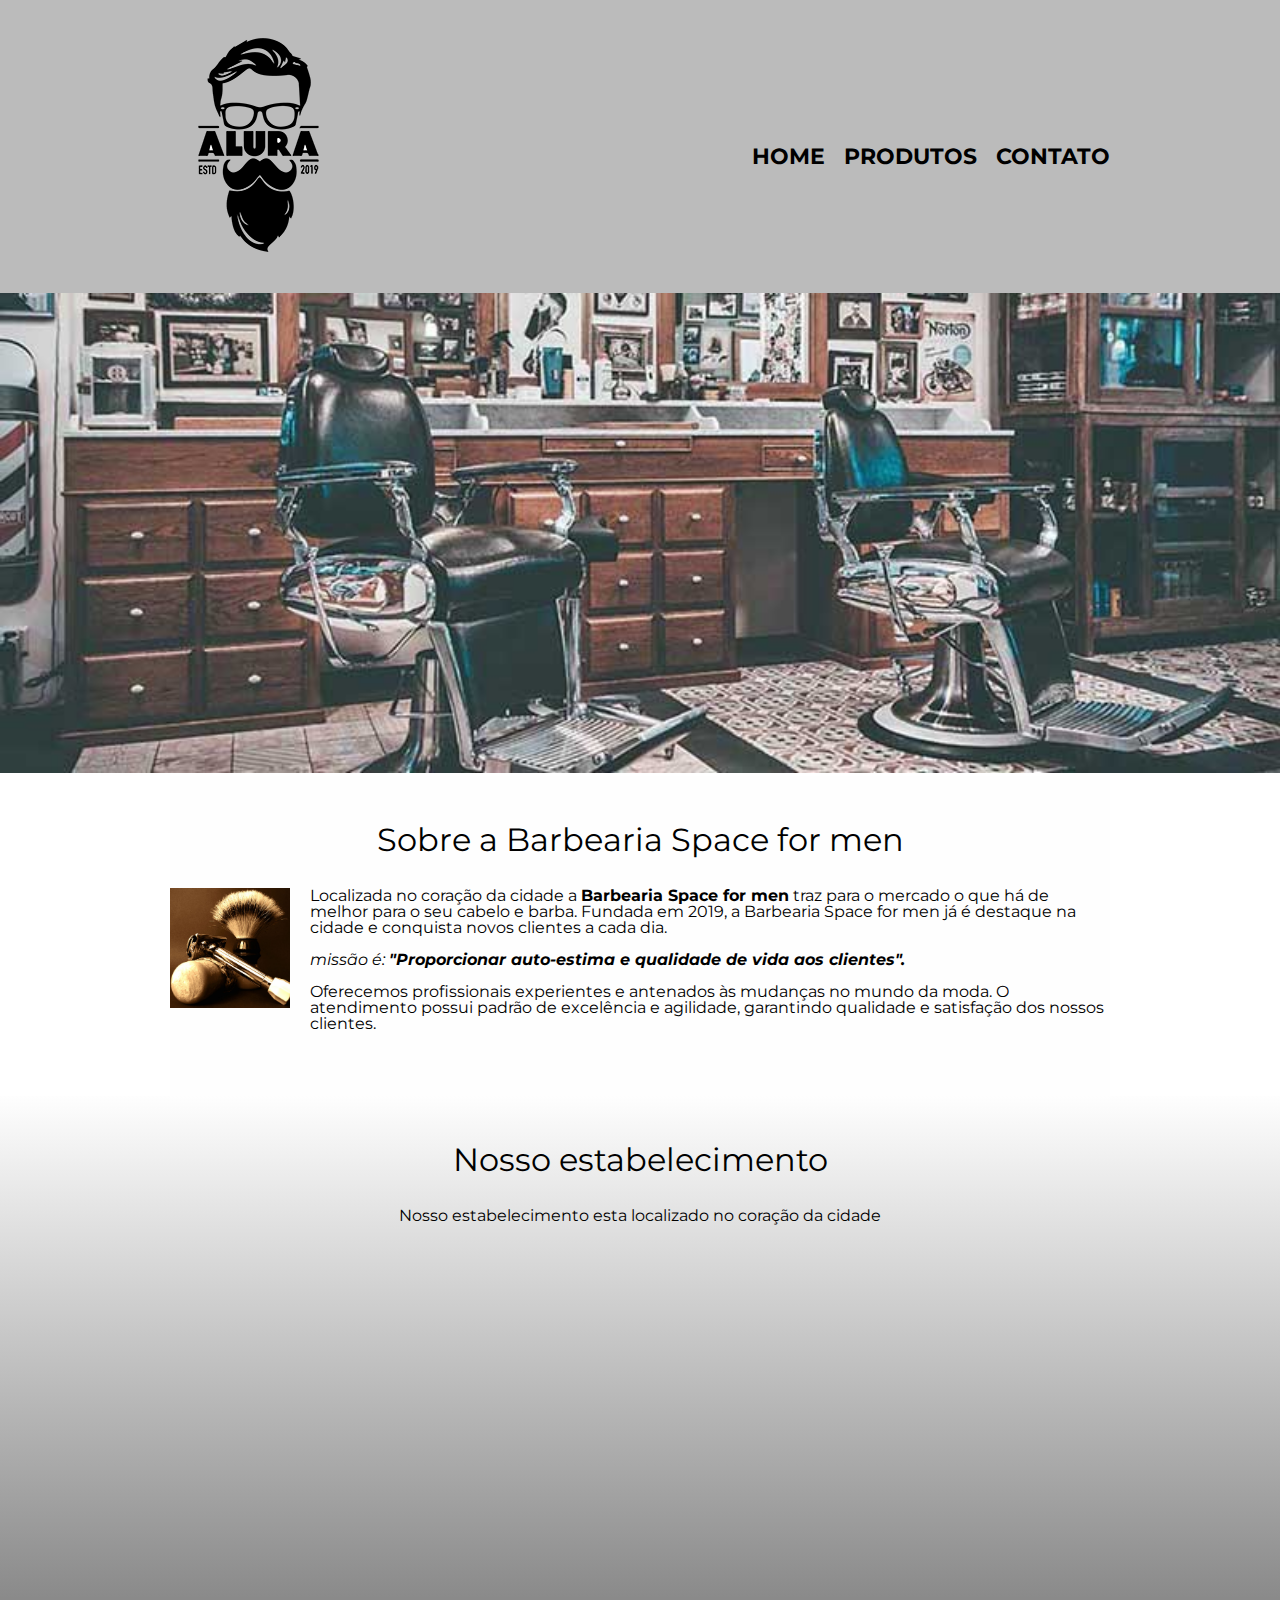
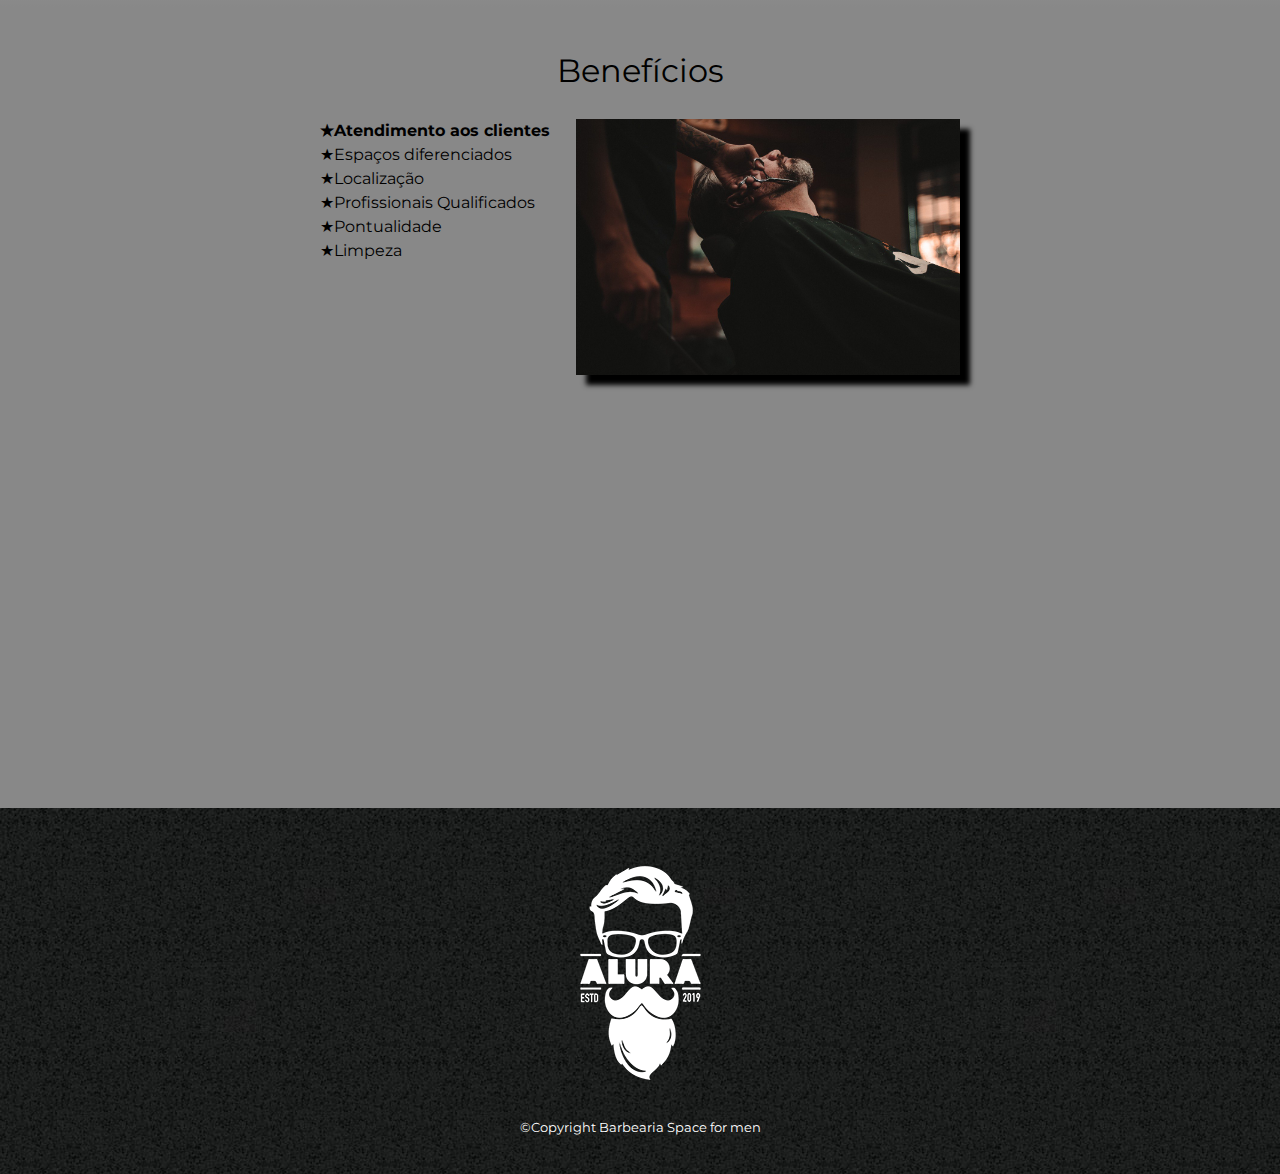
<file: index.html>
<!DOCTYPE html>
<html lang="pt-br">
<head>
    <meta charset="UTF-8">
    <meta http-equiv="X-UA-Compatible" content="IE=edge">
    <meta name="viewport" content="width=device-width, initial-scale=1.0">
    <meta name="autor" content="William Francisco de Assis">
    <meta name="description" content="Space for men barberia">
    <link rel="stylesheet" href="reset.css">
    <link rel="stylesheet" href="style.css">
    <link href="https://fonts.googleapis.com/css2?family=Montserrat:ital@1&display=swap" rel="stylesheet">
    <title>Space for men</title>
</head>
<body>

    <header>
        <div class="caixa">
        <h1><img src="./logo.png" alt="logo"></h1>

        <nav>
            
        <ul>
            <li><a href="index.html">Home</a></li>
            <li><a href="produto.html">Produtos</a></li>
            <li><a href="contato.html">Contato</a></li>
        </ul>

        </nav>

        </div>
    </header>

   <img src="./banner.jpg" alt="banner" class="banner"> 

   <main>

  
<section class="principal">

<h2 class="titulo-principal">Sobre a Barbearia Space for men</h2>

<img src="./utensilios.jpg" alt="utensilios de um barbeiro" class="utensilios" >

<p>Localizada no coração da cidade a <strong>Barbearia Space for men</strong> traz para o mercado o que há de melhor para o seu cabelo e barba. Fundada em 2019, a Barbearia Space for men já é destaque na cidade e conquista novos clientes a cada dia.</p>

<p id="missao"><em>missão é: <strong>"Proporcionar auto-estima e qualidade de vida aos clientes".</strong> </em></p>

<p>Oferecemos profissionais experientes e antenados às mudanças no mundo da moda. O atendimento possui padrão de excelência e agilidade, garantindo qualidade e satisfação dos nossos clientes.</p>

</section>

<section class="mapa">
<h3 class="titulo-principal">Nosso estabelecimento</h3>
<p>Nosso estabelecimento esta localizado no coração da cidade</p>

<div class="mapa-conteudo">

<iframe src="https://www.google.com/maps/embed?pb=!1m18!1m12!1m3!1d3654.9826968508846!2d-46.7531628!3d-23.6407907!2m3!1f0!2f0!3f0!3m2!1i1024!2i768!4f13.1!3m3!1m2!1s0x94ce5303b7b3f8bf%3A0xeda26a4907e87a15!2sBarbearia%20Space%20for%20men!5e0!3m2!1spt-BR!2sbr!4v1683639165299!5m2!1spt-BR!2sbr" 
width="100%" height="300" style="border:0;" allowfullscreen="" loading="lazy" referrerpolicy="no-referrer-when-downgrade"></iframe>

</div>

</section>

<section class="beneficios">
<h3 class="titulo-principal">Benefícios</h3>

<div class="conteudo-beneficios">
<ul class="lista-beneficios">
    <li class="itens">Atendimento aos clientes</li>
    <li class="itens">Espaços diferenciados</li>
    <li class="itens">Localização</li>
    <li class="itens">Profissionais Qualificados</li>
    <li class="itens">Pontualidade</li>
    <li class="itens">Limpeza</li>
</ul><img src="./beneficios.jpg" alt="beneficios" class="imagem-beneficios">

</div>

<div class="video">

<iframe width="100%" height="315" src="https://www.youtube.com/embed/wcVVXUV0YUY" title="YouTube video player" frameborder="0" allow="accelerometer; autoplay; clipboard-write; encrypted-media; gyroscope; picture-in-picture; web-share" allowfullscreen></iframe>
 
</div>

</section>

   </main>

<footer>
    <img src="./logo-branco.png" alt="logo-branco">
     <p  class="copyright">&copy;Copyright Barbearia Space for men</p>

</footer>



</body>
</html>
</file>
<file: style.css>
body{
    font-family: 'Montserrat', sans-serif;
}


header{
    background-color:#bbbbbb;
    padding: 20px 0;

}

.caixa{
    width:940px;
    position: relative;
    margin: 0 auto;
}


nav{

    position:absolute ;
    top: 126px;
    right:0;
}

nav li{
    display:inline ;
    margin: 0 0 0 15px;
}

nav a{
    text-transform:uppercase;
    color: #000000;
    font-weight:bold ;
    font-size: 22px;
    text-decoration: none;
}

nav a:hover{
    color: #c78c19;
    text-decoration: underline;
}




.banner{
    width: 100%;
}



.principal{
    padding: 3em 0;
    background: #fefefe;

    width: 940px;
    margin: 0 auto;
}

.principal p{
    margin: 0 0 1em;
}

.principal strong{
    font-weight: bold;

}

.principal em{
    font-style: italic;
}


.titulo-principal{
    text-align: center;
    font-size: 2em;
    margin: 0 0 1em;
    clear: left;
  
    
  
}



.utensilios{
    width: 120px;
    float: left;
    margin: 0 20px 20px 0;
    
}

.mapa{
    padding: 3em 0;
    background: linear-gradient(#fefefe,#888888 );
}

.mapa p{
    margin: 0 0 2em;
    text-align: center;

}

.mapa-conteudo{
    width: 940px;
    margin: 0 auto;
}



.beneficios{
    padding: 3em 0;
    background: #888888;
 

}

.conteudo-beneficios{
    width: 640px;
    margin: 0 auto;
}

.lista-beneficios{
    width: 40%;
    display: inline-block;
    vertical-align: top;
}

.itens{
    line-height: 1.5;
}

.itens::before{
    content: "★";
}

.itens:first-child{
    font-weight: bold;
}


.imagem-beneficios{
    width: 60%;
    opacity: 1;
    transition: 400ms;
    box-shadow: 10px 10px 5px  #000000;

}

.imagem-beneficios:hover{
    opacity: 0.3;
}

.video{
    width: 560px;
    margin: 2em auto;
}






footer{
    text-align: center;
    background: url(./bg.jpg);
    padding: 40px 0;
    
}

.copyright{
    color: #ffffff;
    font-size: 13px;
    margin: 20px 0 0;
}

@media screen and (max-width: 480px){  
    .caixa,.principal,.mapa-conteudo,.conteudo-beneficios,.video{
        width: auto;
    }

    h1{
        text-align: center;
    }

    nav{
        position: static;
    }
    .lista-beneficios,.imagem-beneficios{
        width: 100%;
    }



    
}
</file>
